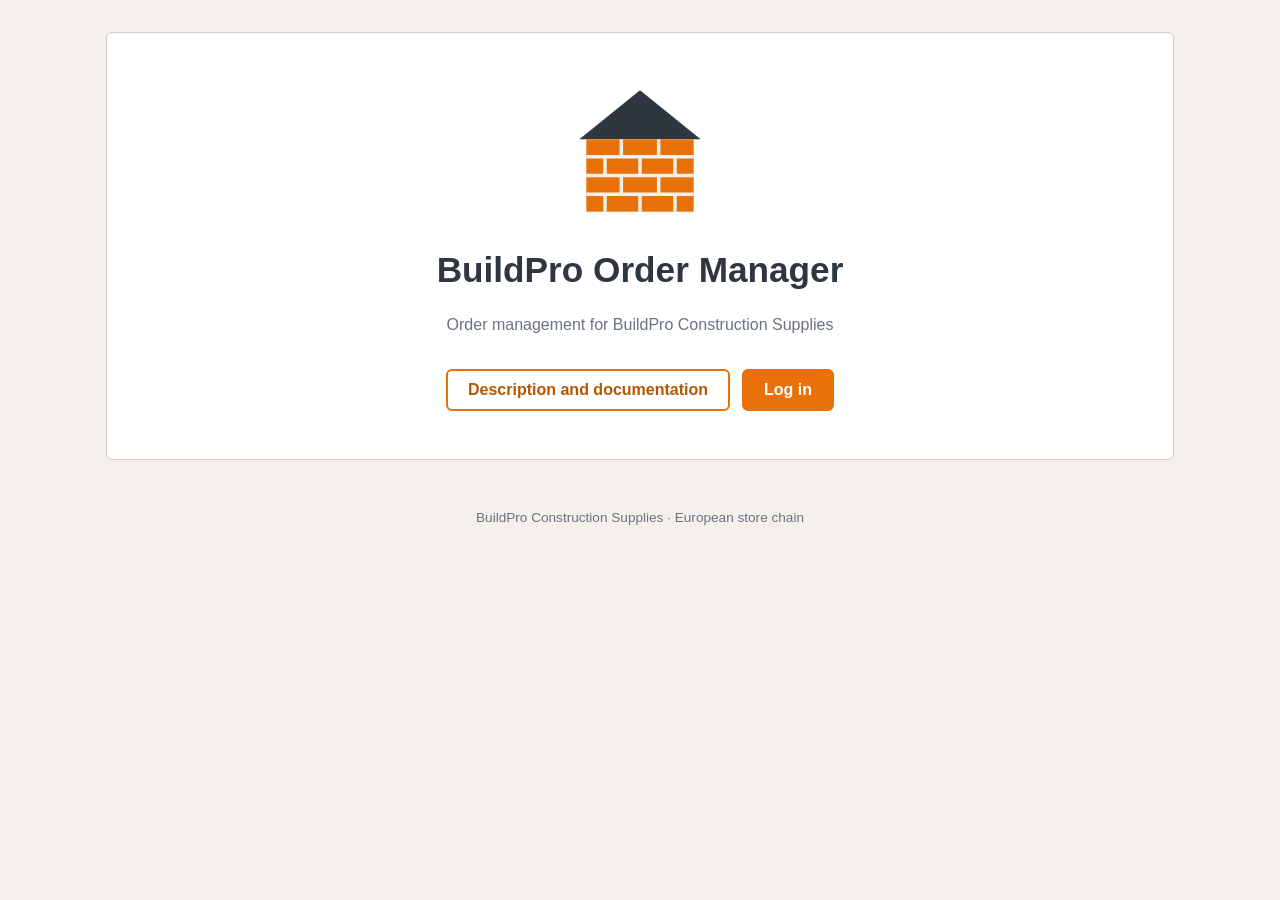
<file: application/client/index.html>
<!DOCTYPE html>
<html lang="en">
<head>
    <meta charset="UTF-8">
    <meta name="viewport" content="width=device-width, initial-scale=1.0">
    <title>BuildPro Order Manager</title>
    <link rel="stylesheet" href="styles.css">
</head>
<body>
    <main>
        <section class="card hero">
            <!-- Application logo: a brick wall with a roof -->
            <svg class="logo" viewBox="0 0 120 120" role="img" aria-label="BuildPro Order Manager logo">
                <polygon points="60,8 112,50 8,50" fill="#2f3640"/>
                <rect x="14" y="50" width="92" height="62" fill="#e8710a"/>
                <g stroke="#f4f1ec" stroke-width="3">
                    <line x1="14" y1="65" x2="106" y2="65"/>
                    <line x1="14" y1="81" x2="106" y2="81"/>
                    <line x1="14" y1="97" x2="106" y2="97"/>
                    <line x1="44" y1="50" x2="44" y2="65"/>
                    <line x1="76" y1="50" x2="76" y2="65"/>
                    <line x1="30" y1="65" x2="30" y2="81"/>
                    <line x1="60" y1="65" x2="60" y2="81"/>
                    <line x1="90" y1="65" x2="90" y2="81"/>
                    <line x1="44" y1="81" x2="44" y2="97"/>
                    <line x1="76" y1="81" x2="76" y2="97"/>
                    <line x1="30" y1="97" x2="30" y2="112"/>
                    <line x1="60" y1="97" x2="60" y2="112"/>
                    <line x1="90" y1="97" x2="90" y2="112"/>
                </g>
            </svg>
            <h1>BuildPro Order Manager</h1>
            <p class="subtitle">Order management for BuildPro Construction Supplies</p>

            <div id="start-message" class="message" hidden></div>

            <div class="button-bar">
                <button type="button" class="secondary" data-go="documentation.html">Description and documentation</button>
                <button type="button" data-go="login.html">Log in</button>
            </div>
        </section>
    </main>
    <footer class="app-footer">BuildPro Construction Supplies &middot; European store chain</footer>

    <script src="utils.js"></script>
    <script src="start.js"></script>
</body>
</html>
</file>
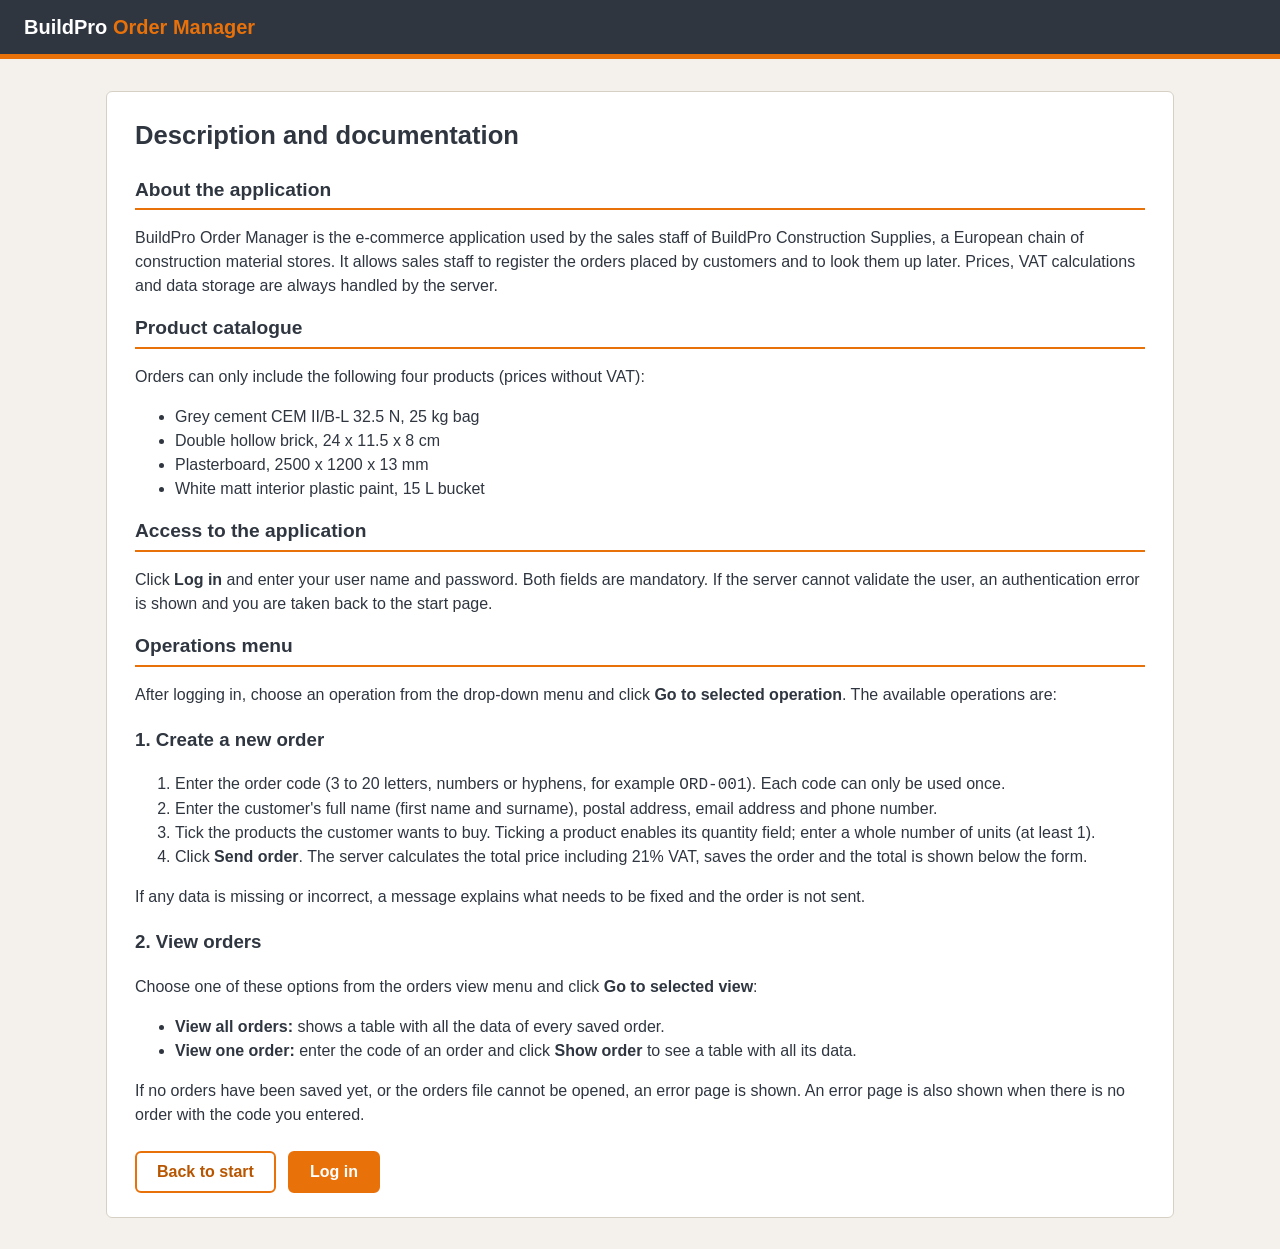
<file: application/client/documentation.html>
<!DOCTYPE html>
<html lang="en">
<head>
    <meta charset="UTF-8">
    <meta name="viewport" content="width=device-width, initial-scale=1.0">
    <title>Documentation - BuildPro Order Manager</title>
    <link rel="stylesheet" href="styles.css">
</head>
<body>
    <header class="app-header">
        <p class="app-name">BuildPro <span>Order Manager</span></p>
    </header>

    <main>
        <section class="card">
            <h1>Description and documentation</h1>

            <h2>About the application</h2>
            <p>
                BuildPro Order Manager is the e-commerce application used by the sales staff of
                BuildPro Construction Supplies, a European chain of construction material stores.
                It allows sales staff to register the orders placed by customers and to look them up later.
                Prices, VAT calculations and data storage are always handled by the server.
            </p>

            <h2>Product catalogue</h2>
            <p>Orders can only include the following four products (prices without VAT):</p>
            <ul>
                <li>Grey cement CEM II/B-L 32.5 N, 25 kg bag</li>
                <li>Double hollow brick, 24 x 11.5 x 8 cm</li>
                <li>Plasterboard, 2500 x 1200 x 13 mm</li>
                <li>White matt interior plastic paint, 15 L bucket</li>
            </ul>

            <h2>Access to the application</h2>
            <p>
                Click <strong>Log in</strong> and enter your user name and password. Both fields are mandatory.
                If the server cannot validate the user, an authentication error is shown and you are taken
                back to the start page.
            </p>

            <h2>Operations menu</h2>
            <p>
                After logging in, choose an operation from the drop-down menu and click
                <strong>Go to selected operation</strong>. The available operations are:
            </p>

            <h3>1. Create a new order</h3>
            <ol>
                <li>Enter the order code (3 to 20 letters, numbers or hyphens, for example <code>ORD-001</code>). Each code can only be used once.</li>
                <li>Enter the customer's full name (first name and surname), postal address, email address and phone number.</li>
                <li>Tick the products the customer wants to buy. Ticking a product enables its quantity field; enter a whole number of units (at least 1).</li>
                <li>Click <strong>Send order</strong>. The server calculates the total price including 21% VAT, saves the order and the total is shown below the form.</li>
            </ol>
            <p>If any data is missing or incorrect, a message explains what needs to be fixed and the order is not sent.</p>

            <h3>2. View orders</h3>
            <p>Choose one of these options from the orders view menu and click <strong>Go to selected view</strong>:</p>
            <ul>
                <li><strong>View all orders:</strong> shows a table with all the data of every saved order.</li>
                <li><strong>View one order:</strong> enter the code of an order and click <strong>Show order</strong> to see a table with all its data.</li>
            </ul>
            <p>
                If no orders have been saved yet, or the orders file cannot be opened, an error page is shown.
                An error page is also shown when there is no order with the code you entered.
            </p>

            <div class="button-bar">
                <button type="button" class="secondary" data-go="index.html">Back to start</button>
                <button type="button" data-go="login.html">Log in</button>
            </div>
        </section>
    </main>

    <script src="utils.js"></script>
</body>
</html>
</file>
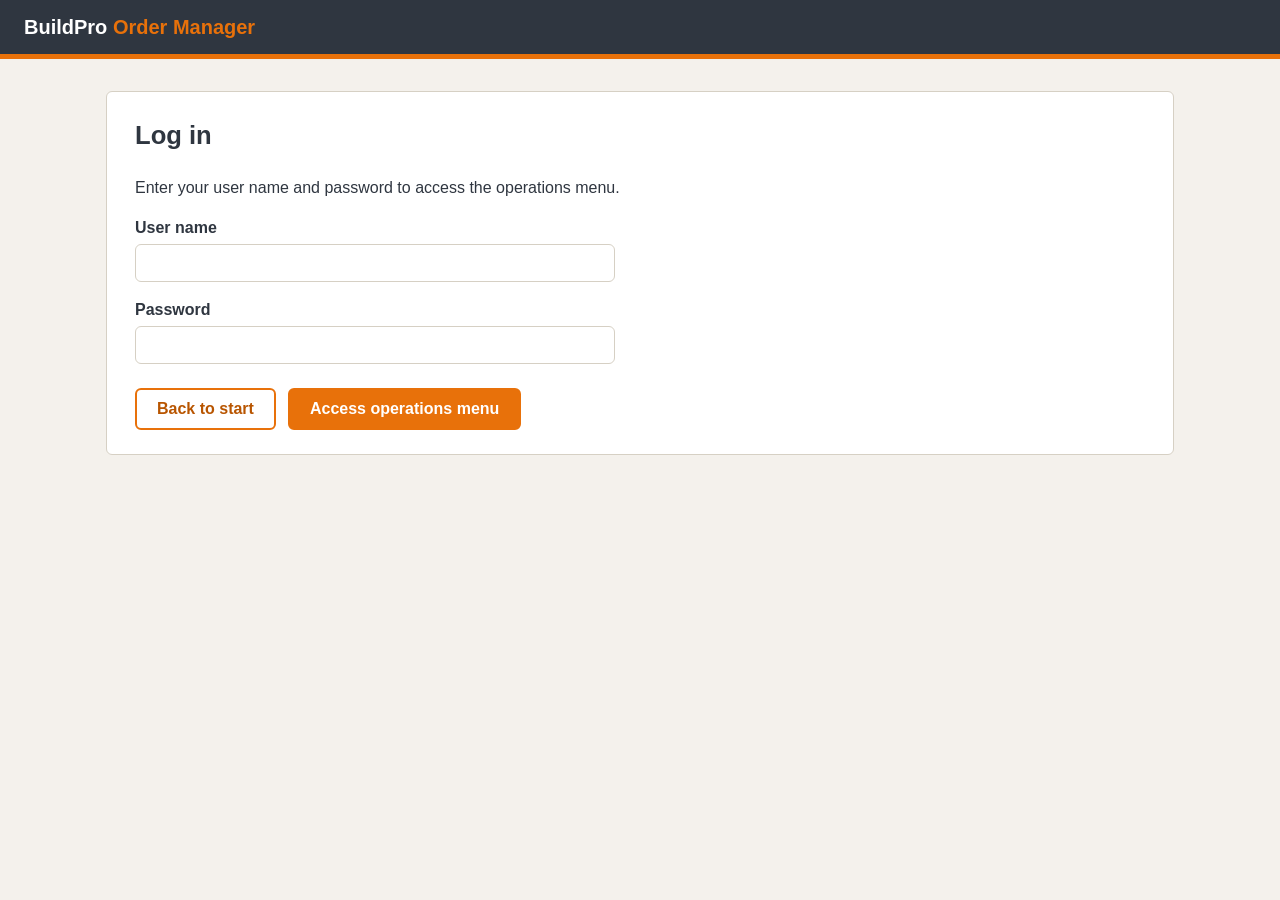
<file: application/client/login.html>
<!DOCTYPE html>
<html lang="en">
<head>
    <meta charset="UTF-8">
    <meta name="viewport" content="width=device-width, initial-scale=1.0">
    <title>Log in - BuildPro Order Manager</title>
    <link rel="stylesheet" href="styles.css">
</head>
<body>
    <header class="app-header">
        <p class="app-name">BuildPro <span>Order Manager</span></p>
    </header>

    <main>
        <section class="card">
            <h1>Log in</h1>
            <p>Enter your user name and password to access the operations menu.</p>

            <form id="login-form" novalidate>
                <div class="form-row">
                    <label for="user">User name</label>
                    <input type="text" id="user" name="user" autocomplete="username">
                </div>
                <div class="form-row">
                    <label for="password">Password</label>
                    <input type="password" id="password" name="password" autocomplete="current-password">
                </div>

                <div id="login-message" class="message" hidden></div>

                <div class="button-bar">
                    <button type="button" class="secondary" data-go="index.html">Back to start</button>
                    <button type="submit" id="login-button">Access operations menu</button>
                </div>
            </form>
        </section>
    </main>

    <script src="utils.js"></script>
    <script src="login.js"></script>
</body>
</html>
</file>
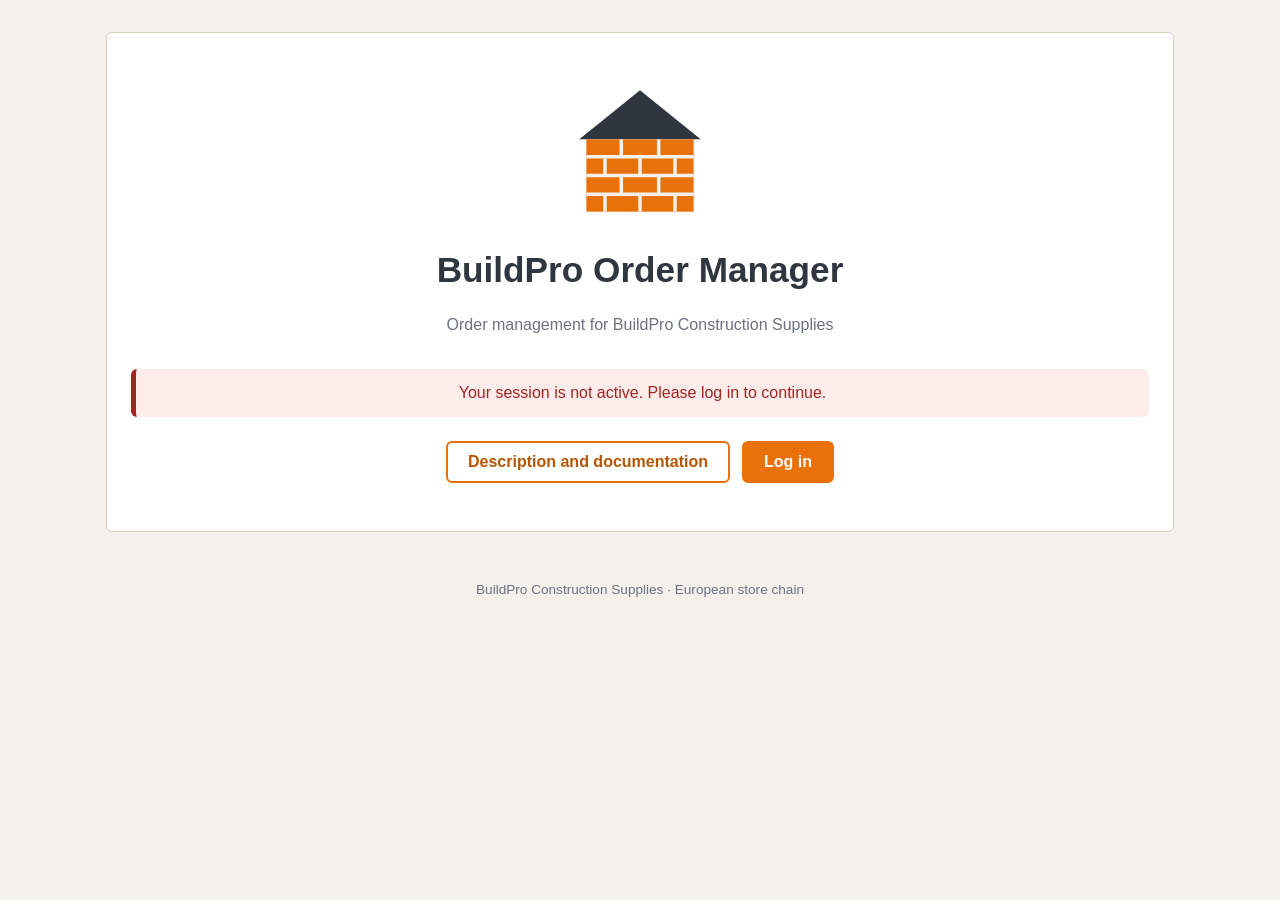
<file: application/client/menu.html>
<!DOCTYPE html>
<html lang="en">
<head>
    <meta charset="UTF-8">
    <meta name="viewport" content="width=device-width, initial-scale=1.0">
    <title>Operations menu - BuildPro Order Manager</title>
    <link rel="stylesheet" href="styles.css">
</head>
<body>
    <header class="app-header">
        <p class="app-name">BuildPro <span>Order Manager</span></p>
        <p class="logged-user" id="logged-user"></p>
    </header>

    <main>
        <section class="card">
            <h1>Operations menu</h1>
            <p>Select the operation you want to carry out and click the access button.</p>

            <div class="form-row">
                <label for="operation">Available operations</label>
                <select id="operation">
                    <option value="">-- Select an operation --</option>
                    <option value="newOrder">Create a new order</option>
                    <option value="viewOrders">View orders</option>
                </select>
            </div>

            <div id="menu-message" class="message" hidden></div>

            <div class="button-bar">
                <button type="button" id="operation-button">Go to selected operation</button>
                <button type="button" class="secondary" data-go="index.html">Back to start</button>
            </div>
        </section>
    </main>

    <script src="utils.js"></script>
    <script src="menu.js"></script>
</body>
</html>
</file>
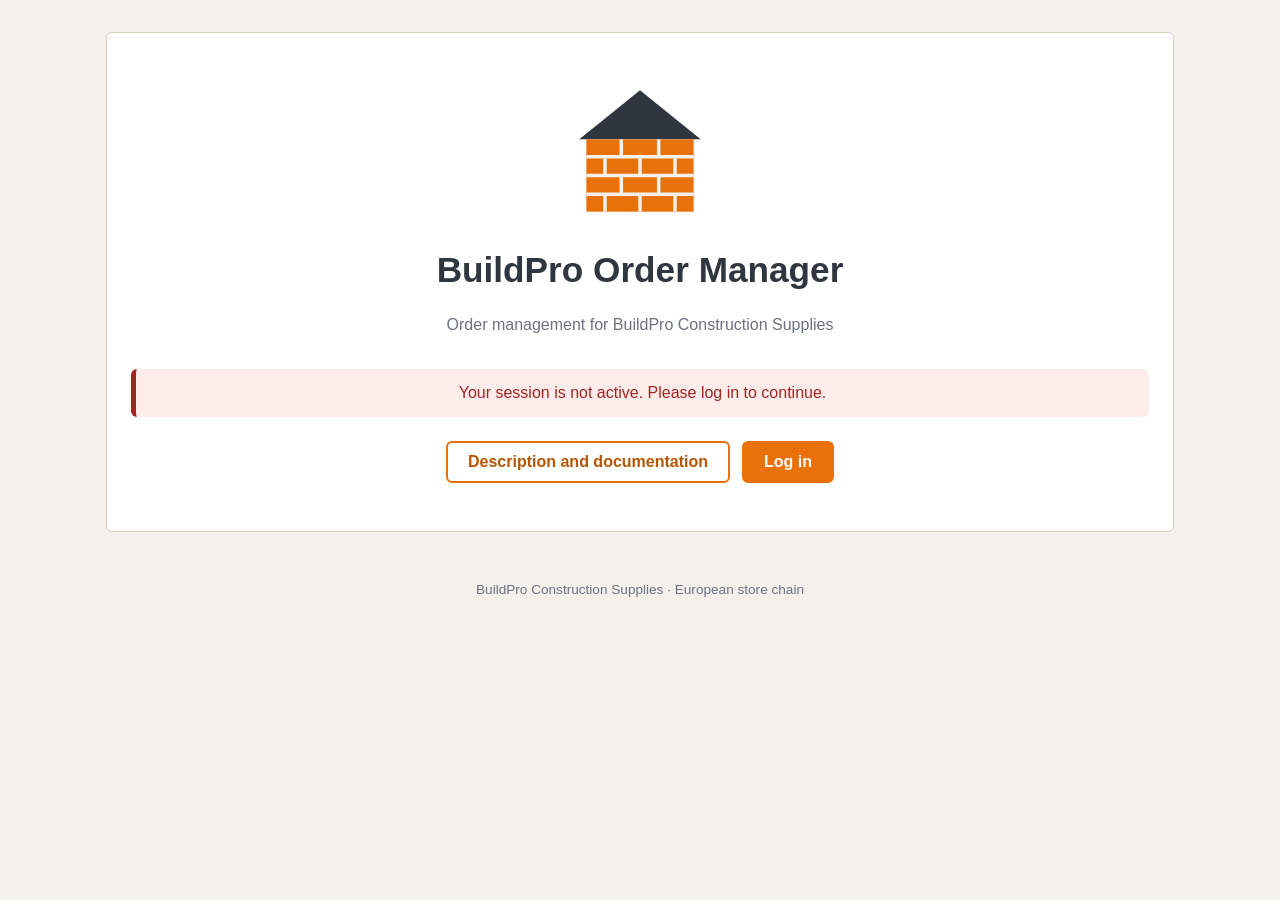
<file: application/client/newOrder.html>
<!DOCTYPE html>
<html lang="en">
<head>
    <meta charset="UTF-8">
    <meta name="viewport" content="width=device-width, initial-scale=1.0">
    <title>New order - BuildPro Order Manager</title>
    <link rel="stylesheet" href="styles.css">
</head>
<body>
    <header class="app-header">
        <p class="app-name">BuildPro <span>Order Manager</span></p>
        <p class="logged-user" id="logged-user"></p>
    </header>

    <main>
        <section class="card">
            <h1>Create a new order</h1>
            <p>Fill in the order data, tick the products the customer wants and enter the quantities. All fields are mandatory.</p>

            <form id="order-form" novalidate>
                <fieldset>
                    <legend>Order</legend>
                    <div class="form-row">
                        <label for="code">Order code</label>
                        <input type="text" id="code" name="code" maxlength="20" placeholder="ORD-001">
                        <span class="hint">3 to 20 letters, numbers or hyphens. Each code can only be used once.</span>
                    </div>
                </fieldset>

                <fieldset>
                    <legend>Customer</legend>
                    <div class="form-row">
                        <label for="fullName">Full name (first name and surname)</label>
                        <input type="text" id="fullName" name="fullName" maxlength="100" autocomplete="name">
                    </div>
                    <div class="form-row">
                        <label for="address">Postal address</label>
                        <input type="text" id="address" name="address" maxlength="150" autocomplete="street-address">
                    </div>
                    <div class="form-row">
                        <label for="email">Email address</label>
                        <input type="email" id="email" name="email" maxlength="100" autocomplete="email" placeholder="name@example.com">
                    </div>
                    <div class="form-row">
                        <label for="phone">Phone number</label>
                        <input type="tel" id="phone" name="phone" maxlength="20" autocomplete="tel" placeholder="+34 600 123 456">
                    </div>
                </fieldset>

                <fieldset>
                    <legend>Products</legend>
                    <p class="hint">Prices per unit without VAT. 21% VAT is added to the total of the order.</p>
                    <div class="table-wrapper">
                        <table class="product-list">
                            <thead>
                                <tr>
                                    <th>Buy</th>
                                    <th>Product</th>
                                    <th>Unit price</th>
                                    <th>Quantity</th>
                                </tr>
                            </thead>
                            <tbody id="product-rows">
                                <tr><td colspan="4">Loading products...</td></tr>
                            </tbody>
                        </table>
                    </div>
                </fieldset>

                <div id="order-message" class="message" hidden></div>
                <div id="order-result" class="message success" hidden></div>

                <div class="button-bar">
                    <button type="submit" id="send-button">Send order</button>
                    <button type="button" class="secondary" data-go="menu.html">Back to operations menu</button>
                    <button type="button" class="secondary" data-go="index.html">Back to start</button>
                </div>
            </form>
        </section>
    </main>

    <script src="utils.js"></script>
    <script src="newOrder.js"></script>
</body>
</html>
</file>
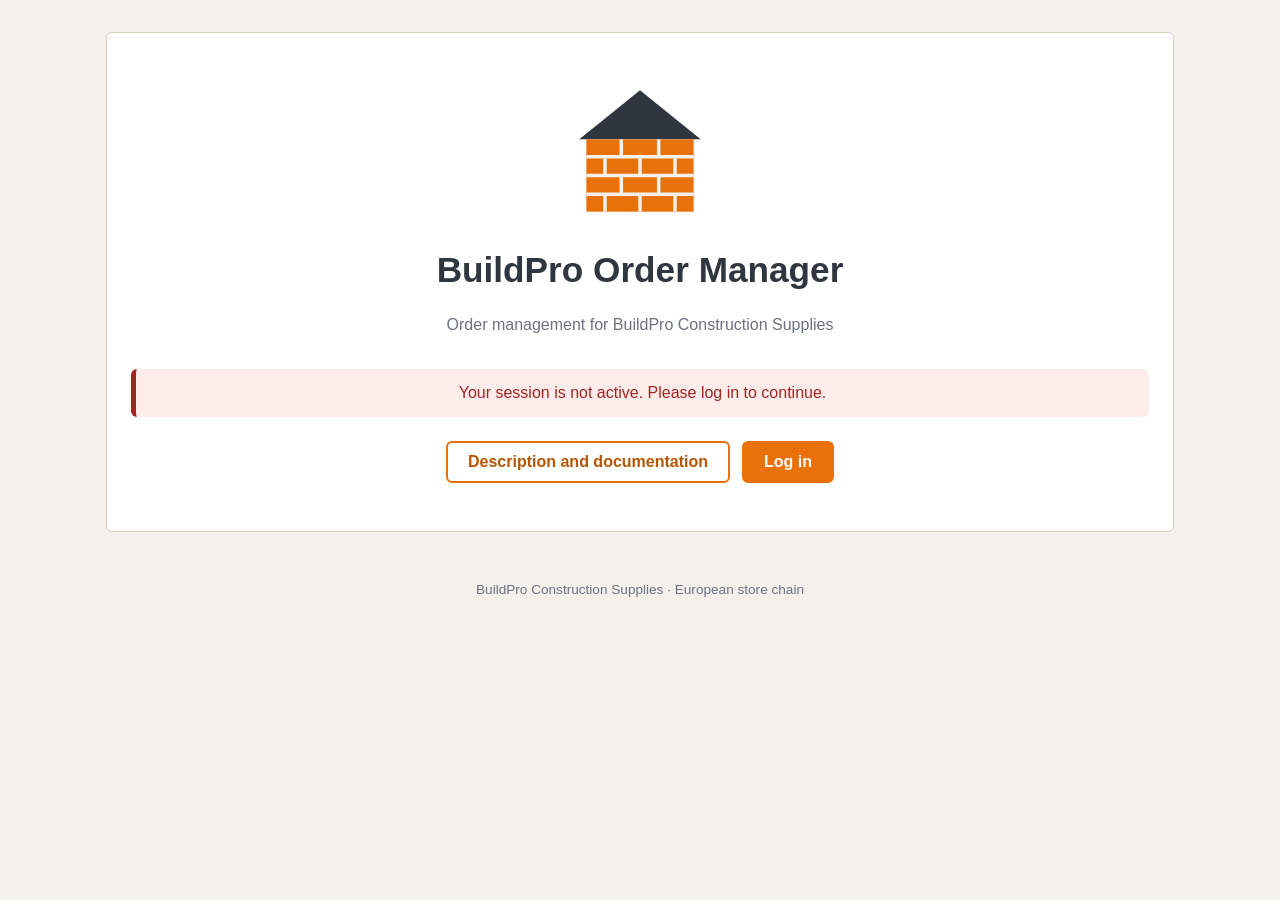
<file: application/client/ordersMenu.html>
<!DOCTYPE html>
<html lang="en">
<head>
    <meta charset="UTF-8">
    <meta name="viewport" content="width=device-width, initial-scale=1.0">
    <title>View orders - BuildPro Order Manager</title>
    <link rel="stylesheet" href="styles.css">
</head>
<body>
    <header class="app-header">
        <p class="app-name">BuildPro <span>Order Manager</span></p>
        <p class="logged-user" id="logged-user"></p>
    </header>

    <main>
        <section class="card">
            <h1>View orders</h1>
            <p>Select how you want to view the orders and click the access button.</p>

            <div class="form-row">
                <label for="view">Available views</label>
                <select id="view">
                    <option value="">-- Select a view --</option>
                    <option value="all">View all orders</option>
                    <option value="one">View one order</option>
                </select>
            </div>

            <div id="view-message" class="message" hidden></div>

            <div class="button-bar">
                <button type="button" id="view-button">Go to selected view</button>
                <button type="button" class="secondary" data-go="menu.html">Back to operations menu</button>
                <button type="button" class="secondary" data-go="index.html">Back to start</button>
            </div>
        </section>
    </main>

    <script src="utils.js"></script>
    <script src="ordersMenu.js"></script>
</body>
</html>
</file>
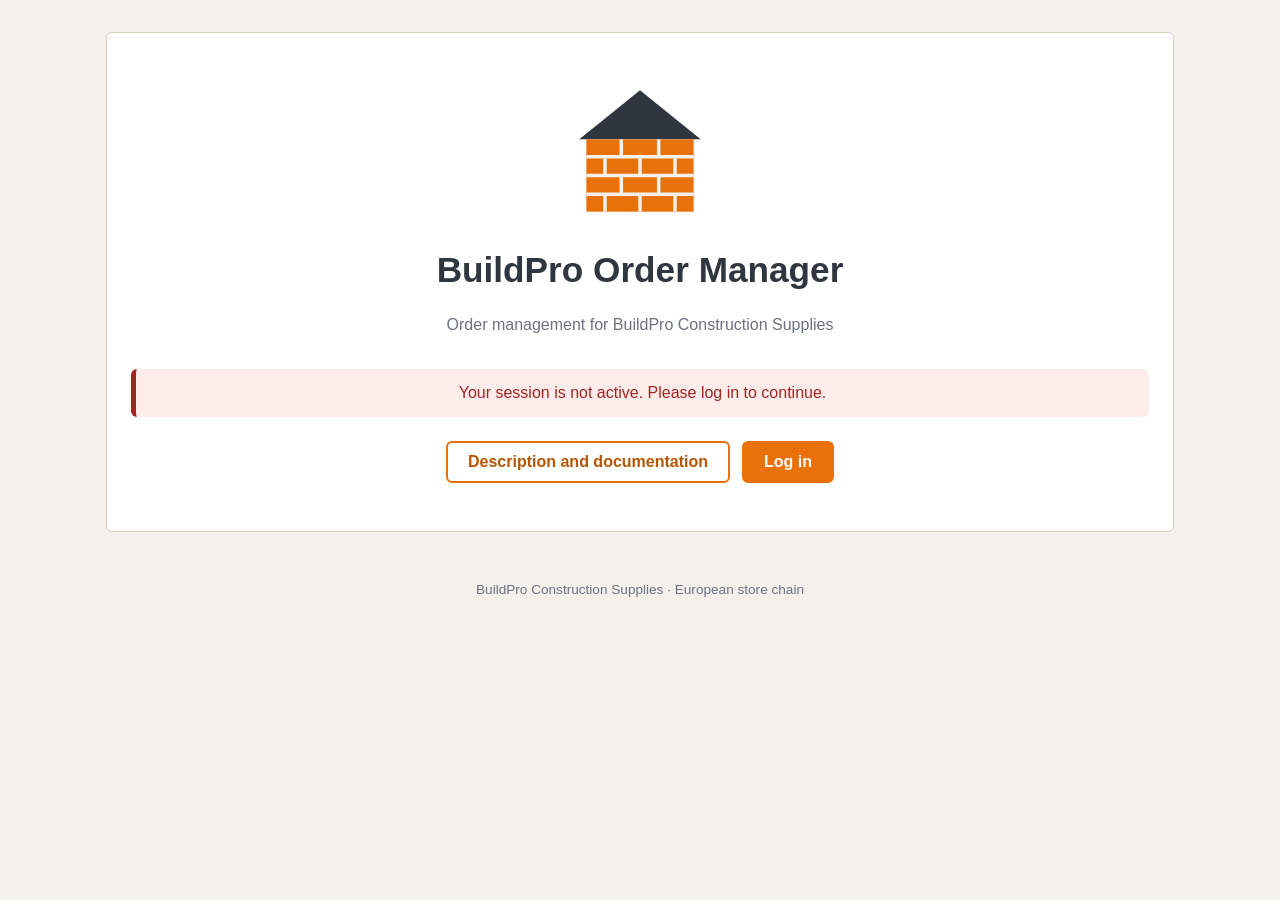
<file: application/client/searchOrder.html>
<!DOCTYPE html>
<html lang="en">
<head>
    <meta charset="UTF-8">
    <meta name="viewport" content="width=device-width, initial-scale=1.0">
    <title>View one order - BuildPro Order Manager</title>
    <link rel="stylesheet" href="styles.css">
</head>
<body>
    <header class="app-header">
        <p class="app-name">BuildPro <span>Order Manager</span></p>
        <p class="logged-user" id="logged-user"></p>
    </header>

    <main>
        <section class="card">
            <h1>View one order</h1>
            <p>Enter the code of the order you want to view.</p>

            <form id="search-form" novalidate>
                <div class="form-row">
                    <label for="code">Order code</label>
                    <input type="text" id="code" name="code" maxlength="20" placeholder="ORD-001">
                </div>

                <div id="search-message" class="message" hidden></div>

                <div class="button-bar">
                    <button type="submit">Show order</button>
                    <button type="button" class="secondary" data-go="ordersMenu.html">Back to orders view menu</button>
                    <button type="button" class="secondary" data-go="menu.html">Back to operations menu</button>
                    <button type="button" class="secondary" data-go="index.html">Back to start</button>
                </div>
            </form>
        </section>
    </main>

    <script src="utils.js"></script>
    <script src="searchOrder.js"></script>
</body>
</html>
</file>
<file: application/client/styles.css>
/* ==========================================================
   Order Management App - shared stylesheet
   Used by every client page and by the HTML pages generated by PHP
   ========================================================== */

:root {
    --color-primary: #e8710a;
    --color-primary-dark: #b85500;
    --color-dark: #2f3640;
    --color-grey: #6b7280;
    --color-light: #f4f1ec;
    --color-white: #ffffff;
    --color-border: #d6d0c4;
    --color-success-bg: #e6f4ea;
    --color-success: #1e6b34;
    --color-error-bg: #fdecea;
    --color-error: #a12622;
    --color-info-bg: #fff4e5;
    --radius: 6px;
}

* {
    box-sizing: border-box;
}

body {
    margin: 0;
    font-family: "Segoe UI", Arial, Helvetica, sans-serif;
    font-size: 16px;
    line-height: 1.5;
    color: var(--color-dark);
    background: var(--color-light);
}

/* ---------- Header and layout ---------- */

.app-header {
    display: flex;
    align-items: center;
    gap: 12px;
    padding: 12px 24px;
    background: var(--color-dark);
    color: var(--color-white);
    border-bottom: 5px solid var(--color-primary);
}

.app-header .app-name {
    margin: 0;
    font-size: 1.25rem;
    font-weight: 600;
}

.app-header .app-name span {
    color: var(--color-primary);
}

.app-header .logged-user {
    margin: 0 0 0 auto;
    font-size: 0.9rem;
    color: #d1d5db;
}

main {
    max-width: 1100px;
    margin: 32px auto;
    padding: 0 16px;
}

.card {
    background: var(--color-white);
    border: 1px solid var(--color-border);
    border-radius: var(--radius);
    padding: 24px 28px;
    margin-bottom: 24px;
}

h1 {
    margin-top: 0;
    font-size: 1.6rem;
}

h2 {
    font-size: 1.2rem;
    border-bottom: 2px solid var(--color-primary);
    padding-bottom: 4px;
}

.app-footer {
    text-align: center;
    color: var(--color-grey);
    font-size: 0.85rem;
    padding: 16px;
}

/* ---------- Start page ---------- */

.hero {
    text-align: center;
    padding: 48px 24px;
}

.hero .logo {
    width: 140px;
    height: 140px;
}

.hero h1 {
    font-size: 2.2rem;
    margin: 16px 0 4px;
}

.hero .subtitle {
    color: var(--color-grey);
    margin-bottom: 32px;
}

/* ---------- Buttons ---------- */

.button,
button {
    display: inline-block;
    padding: 10px 20px;
    border: 2px solid var(--color-primary);
    border-radius: var(--radius);
    background: var(--color-primary);
    color: var(--color-white);
    font-size: 1rem;
    font-family: inherit;
    font-weight: 600;
    text-decoration: none;
    cursor: pointer;
}

.button:hover,
button:hover {
    background: var(--color-primary-dark);
    border-color: var(--color-primary-dark);
}

.button.secondary,
button.secondary {
    background: var(--color-white);
    color: var(--color-primary-dark);
}

.button.secondary:hover,
button.secondary:hover {
    background: var(--color-info-bg);
}

button:disabled {
    opacity: 0.6;
    cursor: not-allowed;
}

.button-bar {
    display: flex;
    flex-wrap: wrap;
    gap: 12px;
    margin-top: 24px;
}

.hero .button-bar {
    justify-content: center;
}

/* ---------- Forms ---------- */

.form-row {
    display: flex;
    flex-direction: column;
    margin-bottom: 16px;
}

.form-row label {
    font-weight: 600;
    margin-bottom: 4px;
}

input[type="text"],
input[type="email"],
input[type="tel"],
input[type="password"],
input[type="number"],
select {
    width: 100%;
    max-width: 480px;
    padding: 9px 10px;
    border: 1px solid var(--color-border);
    border-radius: var(--radius);
    font-size: 1rem;
    font-family: inherit;
}

input:focus,
select:focus {
    outline: 2px solid var(--color-primary);
    border-color: var(--color-primary);
}

input:disabled {
    background: #eeeeee;
}

input.invalid {
    border: 2px solid var(--color-error);
    background: var(--color-error-bg);
}

.hint {
    color: var(--color-grey);
    font-size: 0.85rem;
}

fieldset {
    border: 1px solid var(--color-border);
    border-radius: var(--radius);
    padding: 16px 20px;
    margin: 0 0 20px;
}

legend {
    font-weight: 600;
    padding: 0 6px;
}

/* ---------- Product list (new order) ---------- */

.product-list {
    width: 100%;
    border-collapse: collapse;
}

.product-list td,
.product-list th {
    padding: 8px;
    border-bottom: 1px solid var(--color-border);
    text-align: left;
}

.product-list input[type="number"] {
    max-width: 120px;
}

.product-list .price {
    white-space: nowrap;
    font-weight: 600;
}

/* ---------- Messages ---------- */

.message {
    padding: 12px 16px;
    border-radius: var(--radius);
    margin: 16px 0;
    white-space: pre-line;
}

.message.success {
    background: var(--color-success-bg);
    color: var(--color-success);
    border-left: 5px solid var(--color-success);
}

.message.error {
    background: var(--color-error-bg);
    color: var(--color-error);
    border-left: 5px solid var(--color-error);
}

.message.info {
    background: var(--color-info-bg);
    border-left: 5px solid var(--color-primary);
}

.result-total {
    font-size: 1.4rem;
    font-weight: 700;
}

/* ---------- Data tables (generated by PHP) ---------- */

.table-wrapper {
    overflow-x: auto;
}

.data-table {
    width: 100%;
    border-collapse: collapse;
    background: var(--color-white);
    font-size: 0.92rem;
}

.data-table th {
    background: var(--color-dark);
    color: var(--color-white);
    text-align: left;
    padding: 10px;
    white-space: nowrap;
}

.data-table td {
    padding: 9px 10px;
    border-bottom: 1px solid var(--color-border);
    vertical-align: top;
}

.data-table tr:nth-child(even) td {
    background: #faf8f5;
}

.data-table .number {
    text-align: right;
    white-space: nowrap;
}

.data-table ul {
    margin: 0;
    padding-left: 18px;
    min-width: 300px;
}

/* ---------- Responsive ---------- */

@media (max-width: 600px) {
    .card {
        padding: 18px 16px;
    }

    .hero h1 {
        font-size: 1.7rem;
    }

    .button-bar .button,
    .button-bar button {
        width: 100%;
        text-align: center;
    }
}
</file>
